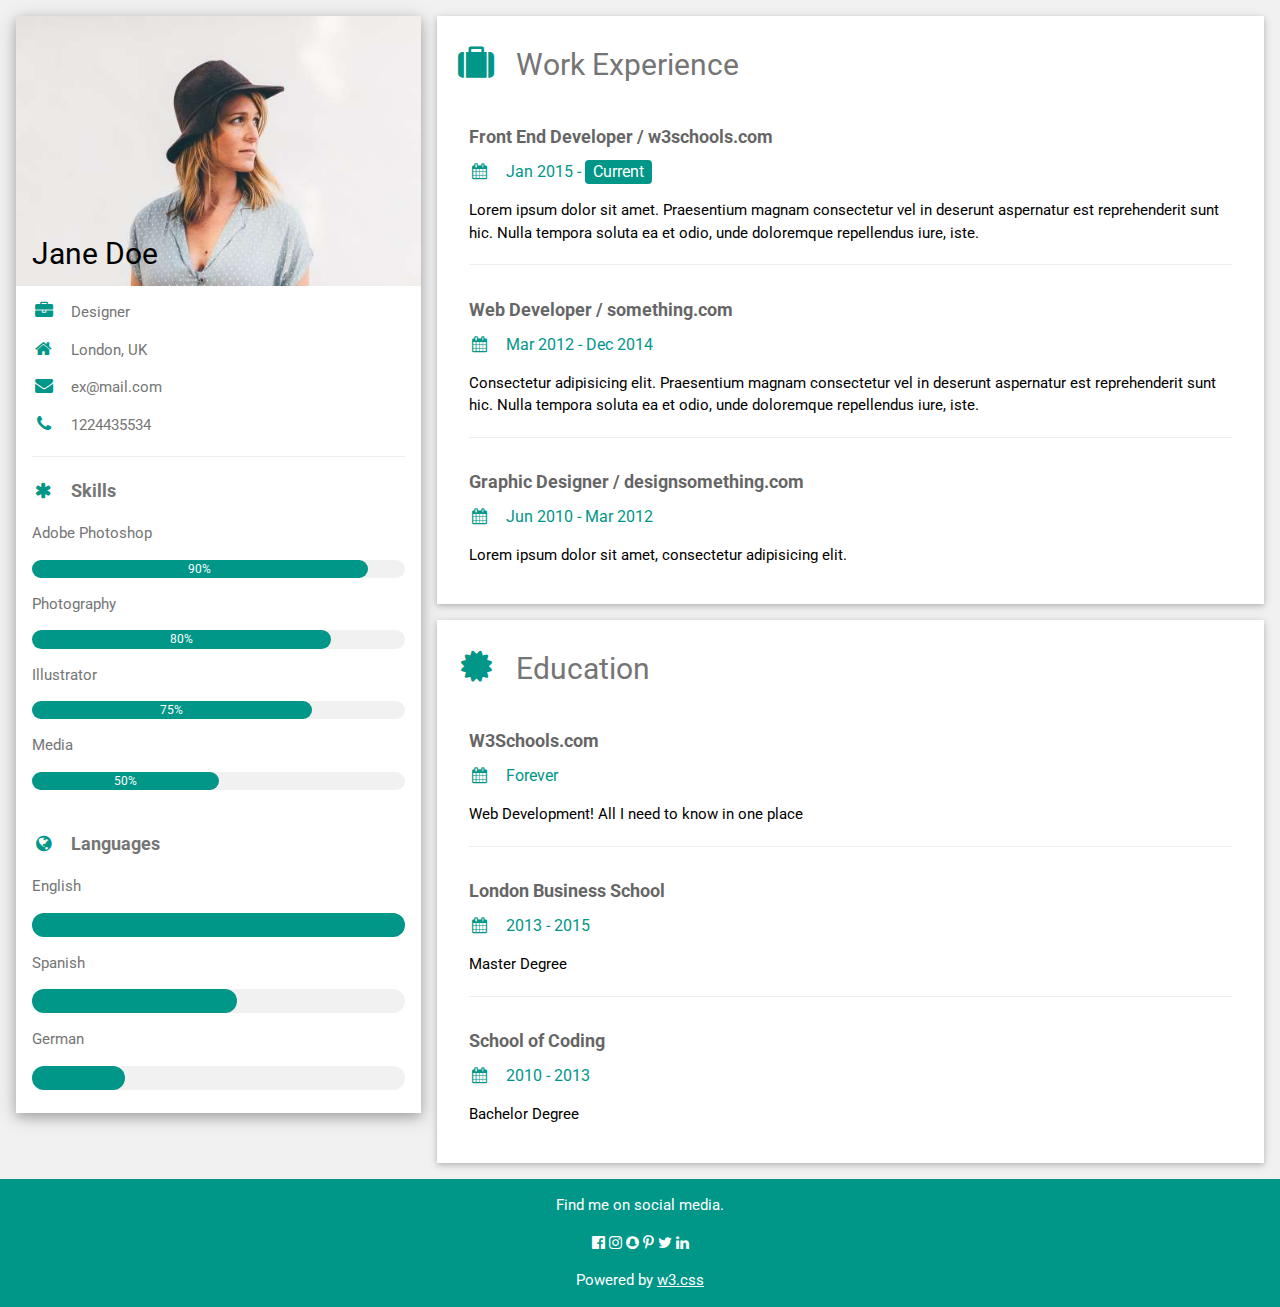
<file: index.html>
<!DOCTYPE html>
<html>
<title>W3.CSS Template</title>
<meta charset="UTF-8">
<meta name="viewport" content="width=device-width, initial-scale=1">
<link rel="stylesheet" href="index.css">
<link rel='stylesheet' href='https://fonts.googleapis.com/css?family=Roboto'>
<link rel="stylesheet" href="https://cdnjs.cloudflare.com/ajax/libs/font-awesome/4.7.0/css/font-awesome.min.css">
<style>
html,body,h1,h2,h3,h4,h5,h6 {font-family: "Roboto", sans-serif}
</style>
<body class="light-grey">

<!-- Page Container -->
<div class="content margin-top" style="max-width:1400px;">

  <!-- The Grid -->
  <div class="row-padding">
  
    <!-- Left Column -->
    <div class="third">
    
      <div class="white text-grey card-4">
        <div class="display-container">
          <img src="avatar_hat.jpg" style="width:100%" alt="Avatar">
          <div class="display-bottomleft container text-black">
            <h2>Jane Doe</h2>
          </div>
        </div>
        <div class="container">
          <p><i class="fa fa-briefcase fa-fw margin-right large text-teal"></i>Designer</p>
          <p><i class="fa fa-home fa-fw margin-right large text-teal"></i>London, UK</p>
          <p><i class="fa fa-envelope fa-fw margin-right large text-teal"></i>ex@mail.com</p>
          <p><i class="fa fa-phone fa-fw margin-right large text-teal"></i>1224435534</p>
          <hr>

          <p class="large"><b><i class="fa fa-asterisk fa-fw margin-right text-teal"></i>Skills</b></p>
          <p>Adobe Photoshop</p>
          <div class="light-grey round-xlarge small">
            <div class="container center round-xlarge teal" style="width:90%">90%</div>
          </div>
          <p>Photography</p>
          <div class="light-grey round-xlarge small">
            <div class="container center round-xlarge teal" style="width:80%">
              <div class="center text-white">80%</div>
            </div>
          </div>
          <p>Illustrator</p>
          <div class="light-grey round-xlarge small">
            <div class="container center round-xlarge teal" style="width:75%">75%</div>
          </div>
          <p>Media</p>
          <div class="light-grey round-xlarge small">
            <div class="container center round-xlarge teal" style="width:50%">50%</div>
          </div>
          <br>

          <p class="large text-theme"><b><i class="fa fa-globe fa-fw margin-right text-teal"></i>Languages</b></p>
          <p>English</p>
          <div class="light-grey round-xlarge">
            <div class="round-xlarge teal" style="height:24px;width:100%"></div>
          </div>
          <p>Spanish</p>
          <div class="light-grey round-xlarge">
            <div class="round-xlarge teal" style="height:24px;width:55%"></div>
          </div>
          <p>German</p>
          <div class="light-grey round-xlarge">
            <div class="round-xlarge teal" style="height:24px;width:25%"></div>
          </div>
          <br>
        </div>
      </div><br>

    <!-- End Left Column -->
    </div>

    <!-- Right Column -->
    <div class="twothird">
    
      <div class="container card white margin-bottom">
        <h2 class="text-grey padding-16"><i class="fa fa-suitcase fa-fw margin-right xxlarge text-teal"></i>Work Experience</h2>
        <div class="container">
          <h5 class="opacity"><b>Front End Developer / w3schools.com</b></h5>
          <h6 class="text-teal"><i class="fa fa-calendar fa-fw margin-right"></i>Jan 2015 - <span class="tag teal round">Current</span></h6>
          <p>Lorem ipsum dolor sit amet. Praesentium magnam consectetur vel in deserunt aspernatur est reprehenderit sunt hic. Nulla tempora soluta ea et odio, unde doloremque repellendus iure, iste.</p>
          <hr>
        </div>
        <div class="container">
          <h5 class="opacity"><b>Web Developer / something.com</b></h5>
          <h6 class="text-teal"><i class="fa fa-calendar fa-fw margin-right"></i>Mar 2012 - Dec 2014</h6>
          <p>Consectetur adipisicing elit. Praesentium magnam consectetur vel in deserunt aspernatur est reprehenderit sunt hic. Nulla tempora soluta ea et odio, unde doloremque repellendus iure, iste.</p>
          <hr>
        </div>
        <div class="container">
          <h5 class="opacity"><b>Graphic Designer / designsomething.com</b></h5>
          <h6 class="text-teal"><i class="fa fa-calendar fa-fw margin-right"></i>Jun 2010 - Mar 2012</h6>
          <p>Lorem ipsum dolor sit amet, consectetur adipisicing elit. </p><br>
        </div>
      </div>

      <div class="container card white">
        <h2 class="text-grey padding-16"><i class="fa fa-certificate fa-fw margin-right xxlarge text-teal"></i>Education</h2>
        <div class="container">
          <h5 class="opacity"><b>W3Schools.com</b></h5>
          <h6 class="text-teal"><i class="fa fa-calendar fa-fw margin-right"></i>Forever</h6>
          <p>Web Development! All I need to know in one place</p>
          <hr>
        </div>
        <div class="container">
          <h5 class="opacity"><b>London Business School</b></h5>
          <h6 class="text-teal"><i class="fa fa-calendar fa-fw margin-right"></i>2013 - 2015</h6>
          <p>Master Degree</p>
          <hr>
        </div>
        <div class="container">
          <h5 class="opacity"><b>School of Coding</b></h5>
          <h6 class="text-teal"><i class="fa fa-calendar fa-fw margin-right"></i>2010 - 2013</h6>
          <p>Bachelor Degree</p><br>
        </div>
      </div>

    <!-- End Right Column -->
    </div>
    
  <!-- End Grid -->
  </div>
  
  <!-- End Page Container -->
</div>

<footer class="container teal center margin-top">
  <p>Find me on social media.</p>
  <i class="fa fa-facebook-official hover-opacity"></i>
  <i class="fa fa-instagram hover-opacity"></i>
  <i class="fa fa-snapchat hover-opacity"></i>
  <i class="fa fa-pinterest-p hover-opacity"></i>
  <i class="fa fa-twitter hover-opacity"></i>
  <i class="fa fa-linkedin hover-opacity"></i>
  <p>Powered by <a href="https://www.w3schools.com/w3css/default.asp" target="_blank">w3.css</a></p>
</footer>

</body>
</html>
</file>
<file: index.css>
/* W3.CSS 4.15 December 2020 by Jan Egil and Borge Refsnes */
html{box-sizing:border-box}*,*:before,*:after{box-sizing:inherit}
/* Extract from normalize.css by Nicolas Gallagher and Jonathan Neal git.io/normalize */
html{-ms-text-size-adjust:100%;-webkit-text-size-adjust:100%}body{margin:0}
article,aside,details,figcaption,figure,footer,header,main,menu,nav,section{display:block}summary{display:list-item}
audio,canvas,progress,video{display:inline-block}progress{vertical-align:baseline}
audio:not([controls]){display:none;height:0}[hidden],template{display:none}
a{background-color:transparent}a:active,a:hover{outline-width:0}
abbr[title]{border-bottom:none;text-decoration:underline;text-decoration:underline dotted}
b,strong{font-weight:bolder}dfn{font-style:italic}mark{background:#ff0;color:#000}
small{font-size:80%}sub,sup{font-size:75%;line-height:0;position:relative;vertical-align:baseline}
sub{bottom:-0.25em}sup{top:-0.5em}figure{margin:1em 40px}img{border-style:none}
code,kbd,pre,samp{font-family:monospace,monospace;font-size:1em}hr{box-sizing:content-box;height:0;overflow:visible}
button,input,select,textarea,optgroup{font:inherit;margin:0}optgroup{font-weight:bold}
button,input{overflow:visible}button,select{text-transform:none}
button,[type=button],[type=reset],[type=submit]{-webkit-appearance:button}
button::-moz-focus-inner,[type=button]::-moz-focus-inner,[type=reset]::-moz-focus-inner,[type=submit]::-moz-focus-inner{border-style:none;padding:0}
button:-moz-focusring,[type=button]:-moz-focusring,[type=reset]:-moz-focusring,[type=submit]:-moz-focusring{outline:1px dotted ButtonText}
fieldset{border:1px solid #c0c0c0;margin:0 2px;padding:.35em .625em .75em}
legend{color:inherit;display:table;max-width:100%;padding:0;white-space:normal}textarea{overflow:auto}
[type=checkbox],[type=radio]{padding:0}
[type=number]::-webkit-inner-spin-button,[type=number]::-webkit-outer-spin-button{height:auto}
[type=search]{-webkit-appearance:textfield;outline-offset:-2px}
[type=search]::-webkit-search-decoration{-webkit-appearance:none}
::-webkit-file-upload-button{-webkit-appearance:button;font:inherit}
/* End extract */
html,body{font-family:Verdana,sans-serif;font-size:15px;line-height:1.5}html{overflow-x:hidden}
h1{font-size:36px}h2{font-size:30px}h3{font-size:24px}h4{font-size:20px}h5{font-size:18px}h6{font-size:16px}
.serif{font-family:serif}.sans-serif{font-family:sans-serif}.cursive{font-family:cursive}.monospace{font-family:monospace}
h1,h2,h3,h4,h5,h6{font-family:"Segoe UI",Arial,sans-serif;font-weight:400;margin:10px 0}.wide{letter-spacing:4px}
hr{border:0;border-top:1px solid #eee;margin:20px 0}
.image{max-width:100%;height:auto}img{vertical-align:middle}a{color:inherit}
.table,.table-all{border-collapse:collapse;border-spacing:0;width:100%;display:table}.table-all{border:1px solid #ccc}
.bordered tr,.table-all tr{border-bottom:1px solid #ddd}.striped tbody tr:nth-child(even){background-color:#f1f1f1}
.table-all tr:nth-child(odd){background-color:#fff}.table-all tr:nth-child(even){background-color:#f1f1f1}
.hoverable tbody tr:hover,.ul.hoverable li:hover{background-color:#ccc}.centered tr th,.centered tr td{text-align:center}
.table td,.table th,.table-all td,.table-all th{padding:8px 8px;display:table-cell;text-align:left;vertical-align:top}
.table th:first-child,.table td:first-child,.table-all th:first-child,.table-all td:first-child{padding-left:16px}
.btn,.button{border:none;display:inline-block;padding:8px 16px;vertical-align:middle;overflow:hidden;text-decoration:none;color:inherit;background-color:inherit;text-align:center;cursor:pointer;white-space:nowrap}
.btn:hover{box-shadow:0 8px 16px 0 rgba(0,0,0,0.2),0 6px 20px 0 rgba(0,0,0,0.19)}
.btn,.button{-webkit-touch-callout:none;-webkit-user-select:none;-khtml-user-select:none;-moz-user-select:none;-ms-user-select:none;user-select:none}   
.disabled,.btn:disabled,.button:disabled{cursor:not-allowed;opacity:0.3}.disabled *,:disabled *{pointer-events:none}
.btn.disabled:hover,.btn:disabled:hover{box-shadow:none}
.badge,.tag{background-color:#000;color:#fff;display:inline-block;padding-left:8px;padding-right:8px;text-align:center}.badge{border-radius:50%}
.ul{list-style-type:none;padding:0;margin:0}.ul li{padding:8px 16px;border-bottom:1px solid #ddd}.ul li:last-child{border-bottom:none}
.tooltip,.display-container{position:relative}.tooltip .text{display:none}.tooltip:hover .text{display:inline-block}
.ripple:active{opacity:0.5}.ripple{transition:opacity 0s}
.input{padding:8px;display:block;border:none;border-bottom:1px solid #ccc;width:100%}
.select{padding:9px 0;width:100%;border:none;border-bottom:1px solid #ccc}
.dropdown-click,.dropdown-hover{position:relative;display:inline-block;cursor:pointer}
.dropdown-hover:hover .dropdown-content{display:block}
.dropdown-hover:first-child,.dropdown-click:hover{background-color:#ccc;color:#000}
.dropdown-hover:hover > .button:first-child,.dropdown-click:hover > .button:first-child{background-color:#ccc;color:#000}
.dropdown-content{cursor:auto;color:#000;background-color:#fff;display:none;position:absolute;min-width:160px;margin:0;padding:0;z-index:1}
.check,.radio{width:24px;height:24px;position:relative;top:6px}
.sidebar{height:100%;width:200px;background-color:#fff;position:fixed!important;z-index:1;overflow:auto}
.bar-block .dropdown-hover,.bar-block .dropdown-click{width:100%}
.bar-block .dropdown-hover .dropdown-content,.bar-block .dropdown-click .dropdown-content{min-width:100%}
.bar-block .dropdown-hover .button,.bar-block .dropdown-click .button{width:100%;text-align:left;padding:8px 16px}
.main,#main{transition:margin-left .4s}
.modal{z-index:3;display:none;padding-top:100px;position:fixed;left:0;top:0;width:100%;height:100%;overflow:auto;background-color:rgb(0,0,0);background-color:rgba(0,0,0,0.4)}
.modal-content{margin:auto;background-color:#fff;position:relative;padding:0;outline:0;width:600px}
.bar{width:100%;overflow:hidden}.center .bar{display:inline-block;width:auto}
.bar .bar-item{padding:8px 16px;float:left;width:auto;border:none;display:block;outline:0}
.bar .dropdown-hover,.bar .dropdown-click{position:static;float:left}
.bar .button{white-space:normal}
.bar-block .bar-item{width:100%;display:block;padding:8px 16px;text-align:left;border:none;white-space:normal;float:none;outline:0}
.bar-block.center .bar-item{text-align:center}.block{display:block;width:100%}
.responsive{display:block;overflow-x:auto}
.container:after,.container:before,.panel:after,.panel:before,.row:after,.row:before,.row-padding:after,.row-padding:before,
.cell-row:before,.cell-row:after,.clear:after,.clear:before,.bar:before,.bar:after{content:"";display:table;clear:both}
.col,.half,.third,.twothird,.threequarter,.quarter{float:left;width:100%}
.col.s1{width:8.33333%}.col.s2{width:16.66666%}.col.s3{width:24.99999%}.col.s4{width:33.33333%}
.col.s5{width:41.66666%}.col.s6{width:49.99999%}.col.s7{width:58.33333%}.col.s8{width:66.66666%}
.col.s9{width:74.99999%}.col.s10{width:83.33333%}.col.s11{width:91.66666%}.col.s12{width:99.99999%}
@media (min-width:601px){.col.m1{width:8.33333%}.col.m2{width:16.66666%}.col.m3,.quarter{width:24.99999%}.col.m4,.third{width:33.33333%}
.col.m5{width:41.66666%}.col.m6,.half{width:49.99999%}.col.m7{width:58.33333%}.col.m8,.twothird{width:66.66666%}
.col.m9,.threequarter{width:74.99999%}.col.m10{width:83.33333%}.col.m11{width:91.66666%}.col.m12{width:99.99999%}}
@media (min-width:993px){.col.l1{width:8.33333%}.col.l2{width:16.66666%}.col.l3{width:24.99999%}.col.l4{width:33.33333%}
.col.l5{width:41.66666%}.col.l6{width:49.99999%}.col.l7{width:58.33333%}.col.l8{width:66.66666%}
.col.l9{width:74.99999%}.col.l10{width:83.33333%}.col.l11{width:91.66666%}.col.l12{width:99.99999%}}
.rest{overflow:hidden}.stretch{margin-left:-16px;margin-right:-16px}
.content,.auto{margin-left:auto;margin-right:auto}.content{max-width:980px}.auto{max-width:1140px}
.cell-row{display:table;width:100%}.cell{display:table-cell}
.cell-top{vertical-align:top}.cell-middle{vertical-align:middle}.cell-bottom{vertical-align:bottom}
.hide{display:none!important}.show-block,.show{display:block!important}.show-inline-block{display:inline-block!important}
@media (max-width:1205px){.auto{max-width:95%}}
@media (max-width:600px){.modal-content{margin:0 10px;width:auto!important}.modal{padding-top:30px}
.dropdown-hover.mobile .dropdown-content,.dropdown-click.mobile .dropdown-content{position:relative}	
.hide-small{display:none!important}.mobile{display:block;width:100%!important}.bar-item.mobile,.dropdown-hover.mobile,.dropdown-click.mobile{text-align:center}
.dropdown-hover.mobile,.dropdown-hover.mobile .btn,.dropdown-hover.mobile .button,.dropdown-click.mobile,.dropdown-click.mobile .btn,.dropdown-click.mobile .button{width:100%}}
@media (max-width:768px){.modal-content{width:500px}.modal{padding-top:50px}}
@media (min-width:993px){.modal-content{width:900px}.hide-large{display:none!important}.sidebar.collapse{display:block!important}}
@media (max-width:992px) and (min-width:601px){.hide-medium{display:none!important}}
@media (max-width:992px){.sidebar.collapse{display:none}.main{margin-left:0!important;margin-right:0!important}.auto{max-width:100%}}
.top,.bottom{position:fixed;width:100%;z-index:1}.top{top:0}.bottom{bottom:0}
.overlay{position:fixed;display:none;width:100%;height:100%;top:0;left:0;right:0;bottom:0;background-color:rgba(0,0,0,0.5);z-index:2}
.display-topleft{position:absolute;left:0;top:0}.display-topright{position:absolute;right:0;top:0}
.display-bottomleft{position:absolute;left:0;bottom:0}.display-bottomright{position:absolute;right:0;bottom:0}
.display-middle{position:absolute;top:50%;left:50%;transform:translate(-50%,-50%);-ms-transform:translate(-50%,-50%)}
.display-left{position:absolute;top:50%;left:0%;transform:translate(0%,-50%);-ms-transform:translate(-0%,-50%)}
.display-right{position:absolute;top:50%;right:0%;transform:translate(0%,-50%);-ms-transform:translate(0%,-50%)}
.display-topmiddle{position:absolute;left:50%;top:0;transform:translate(-50%,0%);-ms-transform:translate(-50%,0%)}
.display-bottommiddle{position:absolute;left:50%;bottom:0;transform:translate(-50%,0%);-ms-transform:translate(-50%,0%)}
.display-container:hover .display-hover{display:block}.display-container:hover span.display-hover{display:inline-block}.display-hover{display:none}
.display-position{position:absolute}
.circle{border-radius:50%}
.round-small{border-radius:2px}.round,.round-medium{border-radius:4px}.round-large{border-radius:8px}.round-xlarge{border-radius:16px}.round-xxlarge{border-radius:32px}
.row-padding,.row-padding>.half,.row-padding>.third,.row-padding>.twothird,.row-padding>.threequarter,.row-padding>.quarter,.row-padding>.col{padding:0 8px}
.container,.panel{padding:0.01em 16px}.panel{margin-top:16px;margin-bottom:16px}
.code,.codespan{font-family:Consolas,"courier new";font-size:16px}
.code{width:auto;background-color:#fff;padding:8px 12px;border-left:4px solid #4CAF50;word-wrap:break-word}
.codespan{color:crimson;background-color:#f1f1f1;padding-left:4px;padding-right:4px;font-size:110%}
.card,.card-2{box-shadow:0 2px 5px 0 rgba(0,0,0,0.16),0 2px 10px 0 rgba(0,0,0,0.12)}
.card-4,.hover-shadow:hover{box-shadow:0 4px 10px 0 rgba(0,0,0,0.2),0 4px 20px 0 rgba(0,0,0,0.19)}
.spin{animation:spin 2s infinite linear}@keyframes spin{0%{transform:rotate(0deg)}100%{transform:rotate(359deg)}}
.animate-fading{animation:fading 10s infinite}@keyframes fading{0%{opacity:0}50%{opacity:1}100%{opacity:0}}
.animate-opacity{animation:opac 0.8s}@keyframes opac{from{opacity:0} to{opacity:1}}
.animate-top{position:relative;animation:animatetop 0.4s}@keyframes animatetop{from{top:-300px;opacity:0} to{top:0;opacity:1}}
.animate-left{position:relative;animation:animateleft 0.4s}@keyframes animateleft{from{left:-300px;opacity:0} to{left:0;opacity:1}}
.animate-right{position:relative;animation:animateright 0.4s}@keyframes animateright{from{right:-300px;opacity:0} to{right:0;opacity:1}}
.animate-bottom{position:relative;animation:animatebottom 0.4s}@keyframes animatebottom{from{bottom:-300px;opacity:0} to{bottom:0;opacity:1}}
.animate-zoom {animation:animatezoom 0.6s}@keyframes animatezoom{from{transform:scale(0)} to{transform:scale(1)}}
.animate-input{transition:width 0.4s ease-in-out}.animate-input:focus{width:100%!important}
.opacity,.hover-opacity:hover{opacity:0.60}.opacity-off,.hover-opacity-off:hover{opacity:1}
.opacity-max{opacity:0.25}.opacity-min{opacity:0.75}
.greyscale-max,.grayscale-max,.hover-greyscale:hover,.hover-grayscale:hover{filter:grayscale(100%)}
.greyscale,.grayscale{filter:grayscale(75%)}.greyscale-min,.grayscale-min{filter:grayscale(50%)}
.sepia{filter:sepia(75%)}.sepia-max,.hover-sepia:hover{filter:sepia(100%)}.sepia-min{filter:sepia(50%)}
.tiny{font-size:10px!important}.small{font-size:12px!important}.medium{font-size:15px!important}.large{font-size:18px!important}
.xlarge{font-size:24px!important}.xxlarge{font-size:36px!important}.xxxlarge{font-size:48px!important}.jumbo{font-size:64px!important}
.left-align{text-align:left!important}.right-align{text-align:right!important}.justify{text-align:justify!important}.center{text-align:center!important}
.border-0{border:0!important}.border{border:1px solid #ccc!important}
.border-top{border-top:1px solid #ccc!important}.border-bottom{border-bottom:1px solid #ccc!important}
.border-left{border-left:1px solid #ccc!important}.border-right{border-right:1px solid #ccc!important}
.topbar{border-top:6px solid #ccc!important}.bottombar{border-bottom:6px solid #ccc!important}
.leftbar{border-left:6px solid #ccc!important}.rightbar{border-right:6px solid #ccc!important}
.section,.code{margin-top:16px!important;margin-bottom:16px!important}
.margin{margin:16px!important}.margin-top{margin-top:16px!important}.margin-bottom{margin-bottom:16px!important}
.margin-left{margin-left:16px!important}.margin-right{margin-right:16px!important}
.padding-small{padding:4px 8px!important}.padding{padding:8px 16px!important}.padding-large{padding:12px 24px!important}
.padding-16{padding-top:16px!important;padding-bottom:16px!important}.padding-24{padding-top:24px!important;padding-bottom:24px!important}
.padding-32{padding-top:32px!important;padding-bottom:32px!important}.padding-48{padding-top:48px!important;padding-bottom:48px!important}
.padding-64{padding-top:64px!important;padding-bottom:64px!important}
.padding-top-64{padding-top:64px!important}.padding-top-48{padding-top:48px!important}
.padding-top-32{padding-top:32px!important}.padding-top-24{padding-top:24px!important}
.left{float:left!important}.right{float:right!important}
.button:hover{color:#000!important;background-color:#ccc!important}
.transparent,.hover-none:hover{background-color:transparent!important}
.hover-none:hover{box-shadow:none!important}
/* Colors */
.amber,.hover-amber:hover{color:#000!important;background-color:#ffc107!important}
.aqua,.hover-aqua:hover{color:#000!important;background-color:#00ffff!important}
.blue,.hover-blue:hover{color:#fff!important;background-color:#2196F3!important}
.light-blue,.hover-light-blue:hover{color:#000!important;background-color:#87CEEB!important}
.brown,.hover-brown:hover{color:#fff!important;background-color:#795548!important}
.cyan,.hover-cyan:hover{color:#000!important;background-color:#00bcd4!important}
.blue-grey,.hover-blue-grey:hover,.blue-gray,.hover-blue-gray:hover{color:#fff!important;background-color:#607d8b!important}
.green,.hover-green:hover{color:#fff!important;background-color:#4CAF50!important}
.light-green,.hover-light-green:hover{color:#000!important;background-color:#8bc34a!important}
.indigo,.hover-indigo:hover{color:#fff!important;background-color:#3f51b5!important}
.khaki,.hover-khaki:hover{color:#000!important;background-color:#f0e68c!important}
.lime,.hover-lime:hover{color:#000!important;background-color:#cddc39!important}
.orange,.hover-orange:hover{color:#000!important;background-color:#ff9800!important}
.deep-orange,.hover-deep-orange:hover{color:#fff!important;background-color:#ff5722!important}
.pink,.hover-pink:hover{color:#fff!important;background-color:#e91e63!important}
.purple,.hover-purple:hover{color:#fff!important;background-color:#9c27b0!important}
.deep-purple,.hover-deep-purple:hover{color:#fff!important;background-color:#673ab7!important}
.red,.hover-red:hover{color:#fff!important;background-color:#f44336!important}
.sand,.hover-sand:hover{color:#000!important;background-color:#fdf5e6!important}
.teal,.hover-teal:hover{color:#fff!important;background-color:#009688!important}
.yellow,.hover-yellow:hover{color:#000!important;background-color:#ffeb3b!important}
.white,.hover-white:hover{color:#000!important;background-color:#fff!important}
.black,.hover-black:hover{color:#fff!important;background-color:#000!important}
.grey,.hover-grey:hover,.gray,.hover-gray:hover{color:#000!important;background-color:#9e9e9e!important}
.light-grey,.hover-light-grey:hover,.light-gray,.hover-light-gray:hover{color:#000!important;background-color:#f1f1f1!important}
.dark-grey,.hover-dark-grey:hover,.dark-gray,.hover-dark-gray:hover{color:#fff!important;background-color:#616161!important}
.pale-red,.hover-pale-red:hover{color:#000!important;background-color:#ffdddd!important}
.pale-green,.hover-pale-green:hover{color:#000!important;background-color:#ddffdd!important}
.pale-yellow,.hover-pale-yellow:hover{color:#000!important;background-color:#ffffcc!important}
.pale-blue,.hover-pale-blue:hover{color:#000!important;background-color:#ddffff!important}
.text-amber,.hover-text-amber:hover{color:#ffc107!important}
.text-aqua,.hover-text-aqua:hover{color:#00ffff!important}
.text-blue,.hover-text-blue:hover{color:#2196F3!important}
.text-light-blue,.hover-text-light-blue:hover{color:#87CEEB!important}
.text-brown,.hover-text-brown:hover{color:#795548!important}
.text-cyan,.hover-text-cyan:hover{color:#00bcd4!important}
.text-blue-grey,.hover-text-blue-grey:hover,.text-blue-gray,.hover-text-blue-gray:hover{color:#607d8b!important}
.text-green,.hover-text-green:hover{color:#4CAF50!important}
.text-light-green,.hover-text-light-green:hover{color:#8bc34a!important}
.text-indigo,.hover-text-indigo:hover{color:#3f51b5!important}
.text-khaki,.hover-text-khaki:hover{color:#b4aa50!important}
.text-lime,.hover-text-lime:hover{color:#cddc39!important}
.text-orange,.hover-text-orange:hover{color:#ff9800!important}
.text-deep-orange,.hover-text-deep-orange:hover{color:#ff5722!important}
.text-pink,.hover-text-pink:hover{color:#e91e63!important}
.text-purple,.hover-text-purple:hover{color:#9c27b0!important}
.text-deep-purple,.hover-text-deep-purple:hover{color:#673ab7!important}
.text-red,.hover-text-red:hover{color:#f44336!important}
.text-sand,.hover-text-sand:hover{color:#fdf5e6!important}
.text-teal,.hover-text-teal:hover{color:#009688!important}
.text-yellow,.hover-text-yellow:hover{color:#d2be0e!important}
.text-white,.hover-text-white:hover{color:#fff!important}
.text-black,.hover-text-black:hover{color:#000!important}
.text-grey,.hover-text-grey:hover,.text-gray,.hover-text-gray:hover{color:#757575!important}
.text-light-grey,.hover-text-light-grey:hover,.text-light-gray,.hover-text-light-gray:hover{color:#f1f1f1!important}
.text-dark-grey,.hover-text-dark-grey:hover,.text-dark-gray,.hover-text-dark-gray:hover{color:#3a3a3a!important}
.border-amber,.hover-border-amber:hover{border-color:#ffc107!important}
.border-aqua,.hover-border-aqua:hover{border-color:#00ffff!important}
.border-blue,.hover-border-blue:hover{border-color:#2196F3!important}
.border-light-blue,.hover-border-light-blue:hover{border-color:#87CEEB!important}
.border-brown,.hover-border-brown:hover{border-color:#795548!important}
.border-cyan,.hover-border-cyan:hover{border-color:#00bcd4!important}
.border-blue-grey,.hover-border-blue-grey:hover,.border-blue-gray,.hover-border-blue-gray:hover{border-color:#607d8b!important}
.border-green,.hover-border-green:hover{border-color:#4CAF50!important}
.border-light-green,.hover-border-light-green:hover{border-color:#8bc34a!important}
.border-indigo,.hover-border-indigo:hover{border-color:#3f51b5!important}
.border-khaki,.hover-border-khaki:hover{border-color:#f0e68c!important}
.border-lime,.hover-border-lime:hover{border-color:#cddc39!important}
.border-orange,.hover-border-orange:hover{border-color:#ff9800!important}
.border-deep-orange,.hover-border-deep-orange:hover{border-color:#ff5722!important}
.border-pink,.hover-border-pink:hover{border-color:#e91e63!important}
.border-purple,.hover-border-purple:hover{border-color:#9c27b0!important}
.border-deep-purple,.hover-border-deep-purple:hover{border-color:#673ab7!important}
.border-red,.hover-border-red:hover{border-color:#f44336!important}
.border-sand,.hover-border-sand:hover{border-color:#fdf5e6!important}
.border-teal,.hover-border-teal:hover{border-color:#009688!important}
.border-yellow,.hover-border-yellow:hover{border-color:#ffeb3b!important}
.border-white,.hover-border-white:hover{border-color:#fff!important}
.border-black,.hover-border-black:hover{border-color:#000!important}
.border-grey,.hover-border-grey:hover,.border-gray,.hover-border-gray:hover{border-color:#9e9e9e!important}
.border-light-grey,.hover-border-light-grey:hover,.border-light-gray,.hover-border-light-gray:hover{border-color:#f1f1f1!important}
.border-dark-grey,.hover-border-dark-grey:hover,.border-dark-gray,.hover-border-dark-gray:hover{border-color:#616161!important}
.border-pale-red,.hover-border-pale-red:hover{border-color:#ffe7e7!important}.border-pale-green,.hover-border-pale-green:hover{border-color:#e7ffe7!important}
.border-pale-yellow,.hover-border-pale-yellow:hover{border-color:#ffffcc!important}.border-pale-blue,.hover-border-pale-blue:hover{border-color:#e7ffff!important}
</file>
